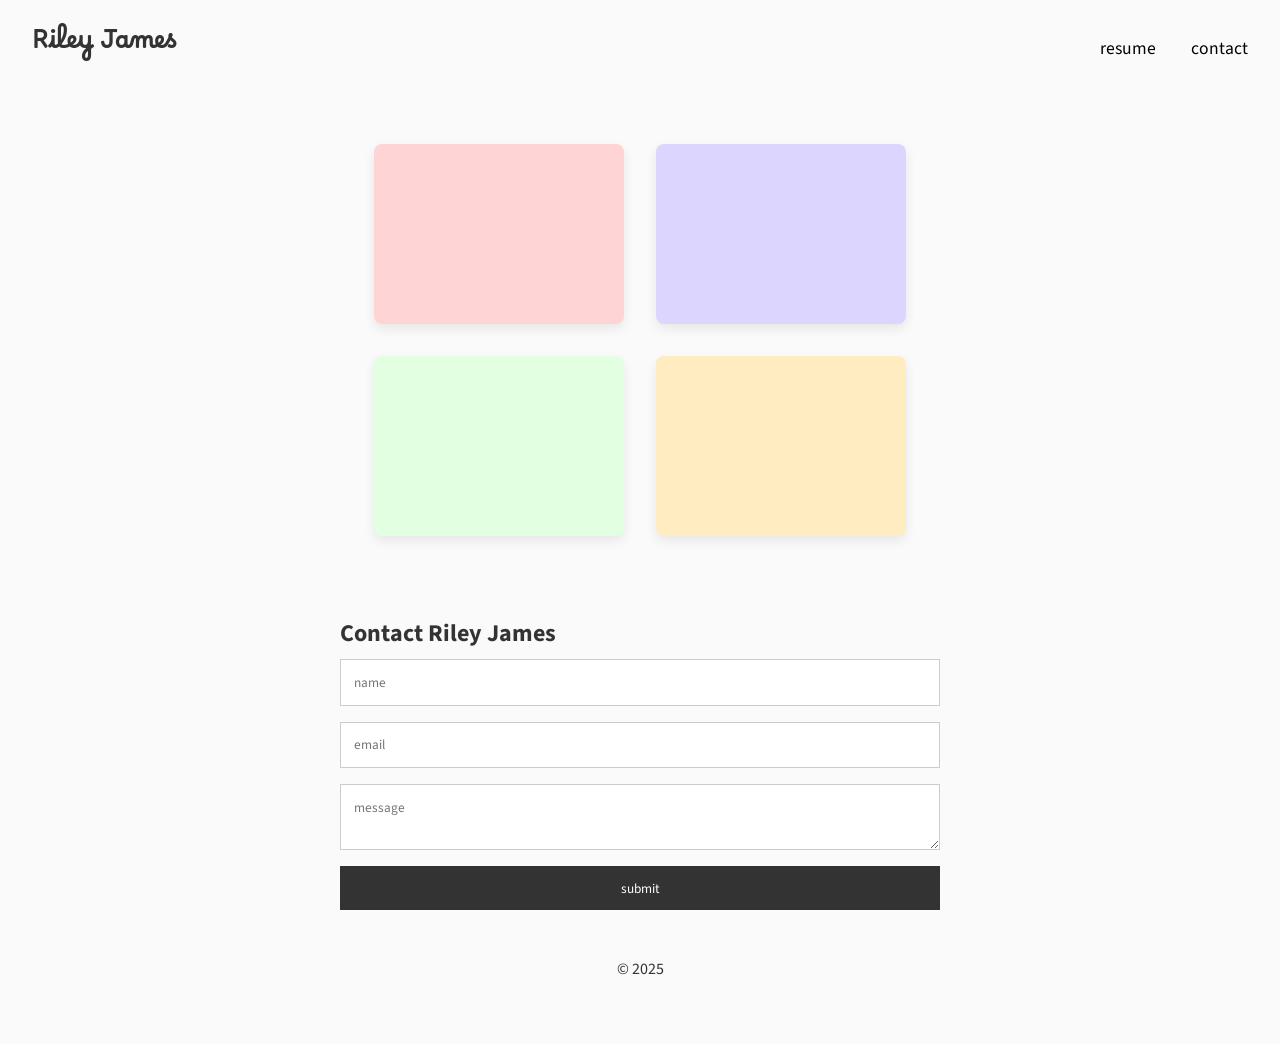
<file: index.html>
<!DOCTYPE html>
<html lang="en">
<head>
  <meta charset="UTF-8" />
  <meta name="viewport" content="width=device-width, initial-scale=1.0"/>
  <title>Riley James | Portfolio</title>
  <link rel="stylesheet" href="css/styles.css"/>
</head>

<body>
  <header class="top-nav">
    <h1 class="logo">Riley James</h1>
    <nav>
      <a href="resume.html">resume</a>
      <a href="#contact">contact</a>
    </nav>
  </header>

  <!-- Portfolio Grid -->
  <section class="portfolio">
    <div class="grid">

      <a class="project-card" href="projects/project-template.html">
        <div class="img-box img1"></div>
        <span class="project-title">Project One</span>
      </a>

      <a class="project-card" href="projects/project-template.html">
        <div class="img-box img2"></div>
        <span class="project-title">Project Two</span>
      </a>

      <a class="project-card" href="projects/project-template.html">
        <div class="img-box img3"></div>
        <span class="project-title">Project Three</span>
      </a>

      <a class="project-card" href="projects/project-template.html">
        <div class="img-box img4"></div>
        <span class="project-title">Project Four</span>
      </a>

    </div>
  </section>

  <!-- Contact Form -->
  <section id="contact" class="contact">
    <h2>Contact Riley James</h2>

    <form method="POST" action="#" class="contact-form">
      <input type="text" placeholder="name" required>
      <input type="email" placeholder="email" required>
      <textarea placeholder="message" required></textarea>
      <button type="submit">submit</button>
    </form>
  </section>

  <footer>
    <p>© 2025</p>
  </footer>

  <script src="js/script.js"></script>
</body>
</html>
</file>
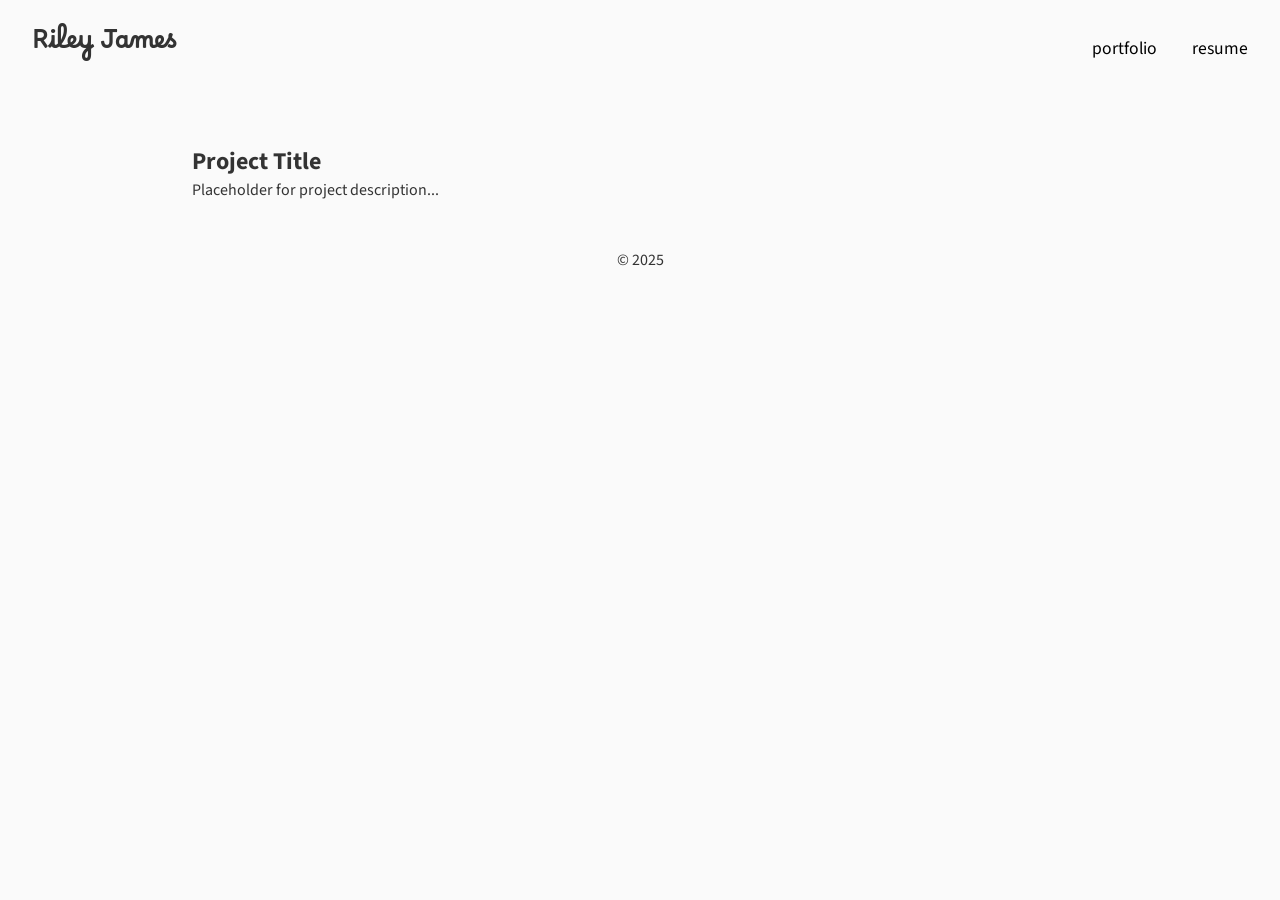
<file: projects/project-template.html>
<!DOCTYPE html>
<html lang="en">
<head>
  <meta charset="UTF-8">
  <meta name="viewport" content="width=device-width, initial-scale=1.0">
  <title>Project Title</title>
  <link rel="stylesheet" href="../css/styles.css">
</head>

<body>
  <header class="top-nav">
    <h1 class="logo">Riley James</h1>
    <nav>
      <a href="../index.html">portfolio</a>
      <a href="../resume.html">resume</a>
    </nav>
  </header>

  <main class="resume-page">
    <h2>Project Title</h2>
    <p>Placeholder for project description...</p>
  </main>

  <footer><p>© 2025</p></footer>
</body>
</html>
</file>
<file: css/styles.css>
@import url('https://fonts.googleapis.com/css2?family=Borel&family=Source+Sans+3:ital,wght@0,200..900;1,200..900&display=swap');

/* Global Reset */
* {
  margin: 0;
  padding: 0;
  box-sizing: border-box;
  font-family: "Source Sans 3", sans-serif;
}

body {
  background: #fafafa;
  color: #333;
  padding-bottom: 4rem;
}

/* Header */
.top-nav {
  padding: 1.5rem 2rem;
  display: flex;
  justify-content: space-between;
  align-items: center;
}

.top-nav a {
  margin-left: 2rem;
  text-decoration: none;
  color: #000;
  font-size: 1.1rem;
}

.logo {
  font-size: 1.5rem;
  font-weight: 600;
  font-family: "Borel", cursive;
}

/* Portfolio Grid */
.portfolio {
  display: flex;
  justify-content: center;
  margin-top: 3rem;
}

.grid {
  display: grid;
  grid-template-columns: repeat(2, 250px);
  gap: 2rem;
}

.img-box {
  width: 250px;
  height: 180px;
  border-radius: 8px;
  box-shadow: 0px 5px 12px rgba(0,0,0,0.08);
  transition: 0.3s;
}

/* Pastel placeholders */
.img1 { background: #ffd4d4; }
.img2 { background: #dcd6ff; }
.img3 { background: #e2ffe2; }
.img4 { background: #ffecc1; }

.project-card {
  position: relative;
  text-decoration: none;
}

.project-title {
  position: absolute;
  top: 0;
  left: 0;
  width: 100%;
  height: 100%;
  display: flex;
  justify-content: center;
  align-items: center;
  font-weight: 600;
  color: #333;
  opacity: 0;
  transition: 0.3s;
}

.project-card:hover .img-box {
  background: #fff;
}

.project-card:hover .project-title {
  opacity: 1;
}

/* Contact Form */
.contact {
  width: 100%;
  max-width: 600px;
  margin: 5rem auto 3rem;
  text-align: left;
}

.contact-form {
  display: flex;
  flex-direction: column;
}

.contact-form input,
.contact-form textarea {
  margin: 0.5rem 0;
  padding: 0.8rem;
  border: 1px solid #ccc;
}

.contact-form button {
  padding: 0.8rem;
  margin-top: 0.5rem;
  background: #333;
  color: white;
  border: none;
  cursor: pointer;
}

/* Resume Page */
.resume-page {
  width: 70%;
  margin: 3rem auto;
}

.resume-section {
  margin-bottom: 2rem;
}

.icon {
  display: block;
  width: 40px;
  margin: 2rem auto;
}

footer {
  text-align: center;
  margin-top: 3rem;
}
</file>
